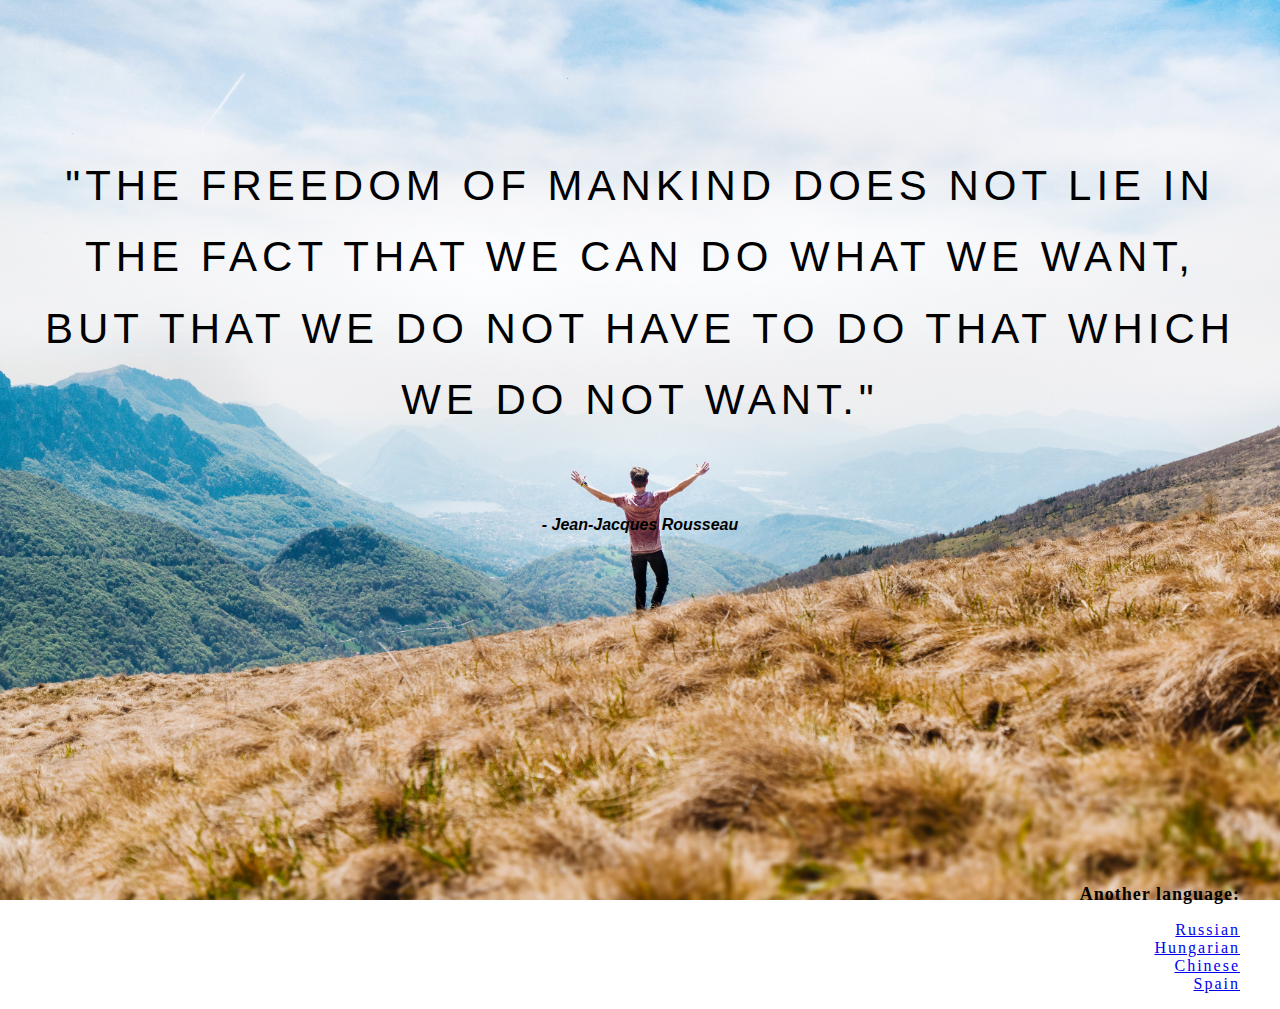
<file: index.html>
<!DOCTYPE html>
<html lang="en">
<head>
  <meta charset="utf-8">
  <title>Freedom</title>
  <meta name="viewport" content="width=device-width, initial-scale=1">
  <link rel="stylesheet" type="text/css" href="main.css"/>
</head>
<body>
  <h1>"THE FREEDOM OF MANKIND DOES NOT LIE IN THE FACT THAT WE CAN DO WHAT WE WANT, BUT THAT WE DO NOT HAVE TO DO THAT WHICH WE DO NOT WANT."</h1>
  <p>- Jean-Jacques Rousseau</p>
  <nav>
    <h2>Another language:</h2>
      <ul>
        <li><a href="indexrussian.html">Russian</a></li>
        <li><a href="indexhun.html">Hungarian</a></li>
        <li><a href="indexchinese.html">Chinese</a></li>
        <li><a href="indexspain.html">Spain</a></li>
      </ul>
  </nav>
</body>
</html>
</file>
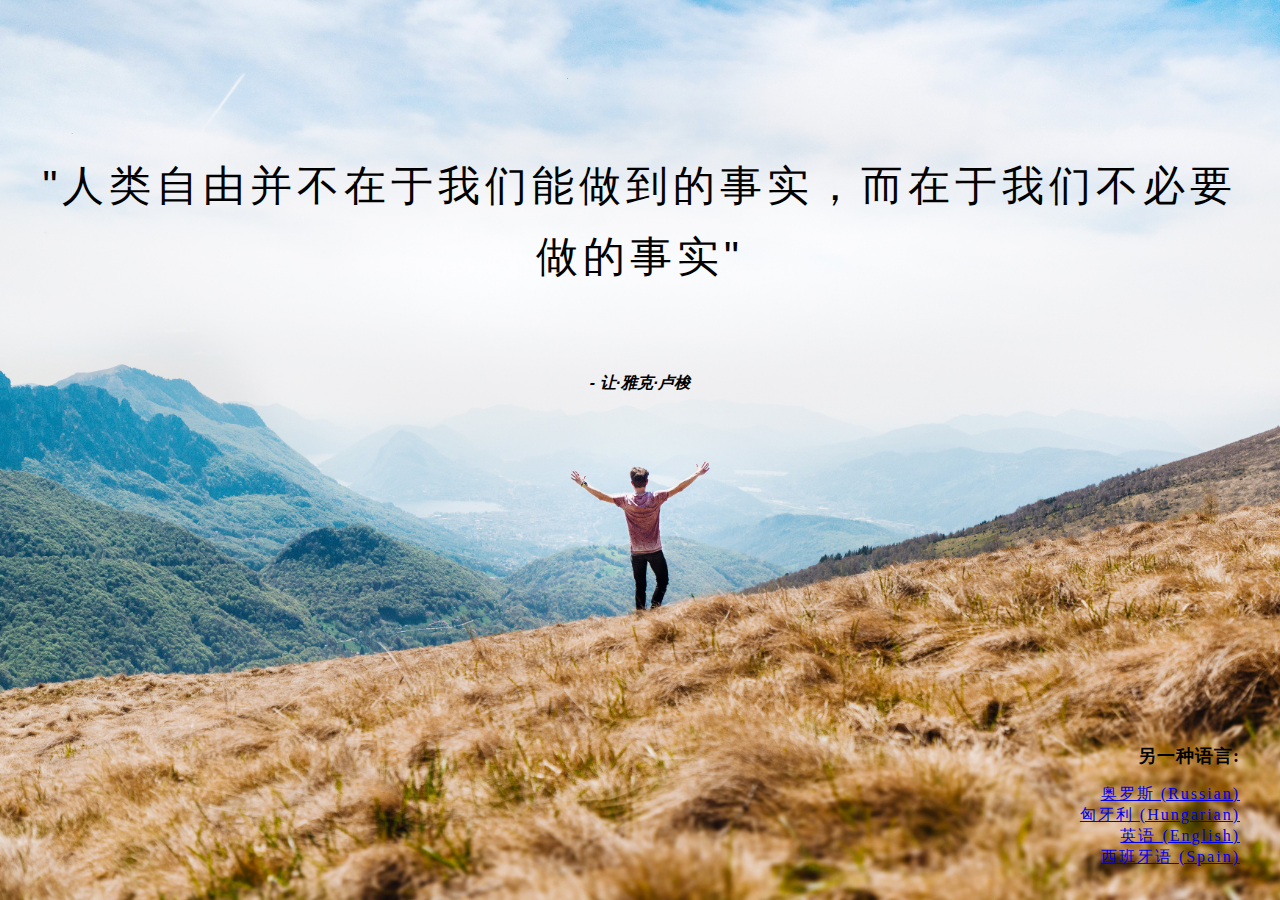
<file: indexchinese.html>
<!DOCTYPE html>
<html lang="zh">
<head>
  <meta charset="utf-8">
  <title>自由</title>
  <meta name="viewport" content="width=device-width, initial-scale=1">
  <link rel="stylesheet" type="text/css" href="main.css" media="screen, handheld"/>
</head>
<body>
  <h1>"人类自由并不在于我们能做到的事实，而在于我们不必要做的事实"</h1>
  <p>- 让·雅克·卢梭</p>
  <nav>
    <h2>另一种语言:</h2>
      <ul>
        <li><a href="indexrussian.html">奥罗斯 (Russian)</a></li>
        <li><a href="indexhun.html">匈牙利 (Hungarian)</a></li>
        <li><a href="index.html">英语 (English)</a></li>
        <li><a href="indexspain.html">西班牙语 (Spain)</a></li>
      </ul>
  </nav>
</body>
</html>
</file>
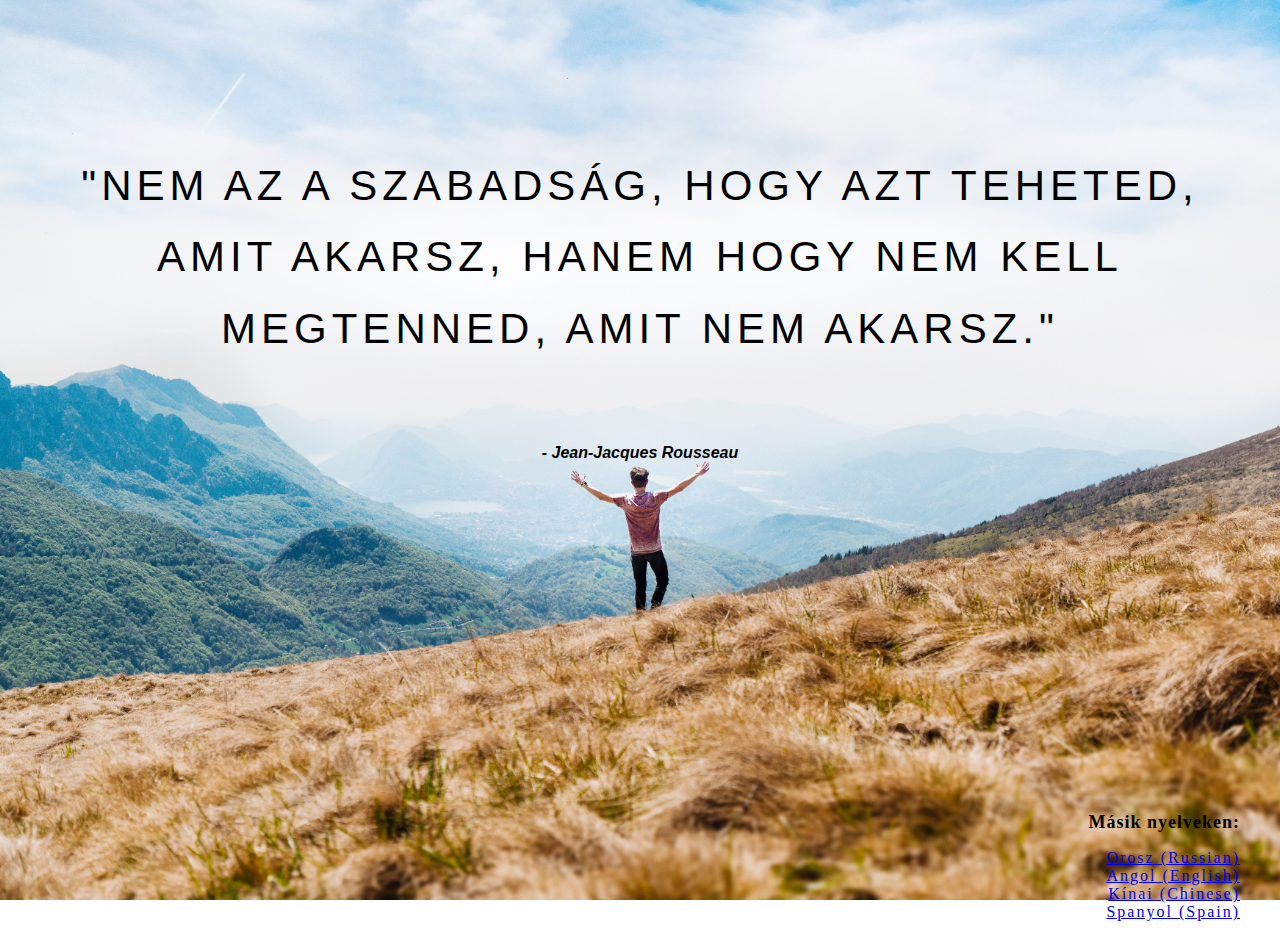
<file: indexhun.html>
<!DOCTYPE html>
<html lang="hu">
<head>
  <meta charset="utf-8">
  <title>Szabadság</title>
  <meta name="viewport" content="width=device-width, initial-scale=1">
  <link rel="stylesheet" type="text/css" href="main.css" media="screen, handheld"/>
</head>
<body>
  <h1>"NEM AZ A SZABADSÁG, HOGY AZT TEHETED, AMIT AKARSZ, HANEM HOGY NEM KELL MEGTENNED, AMIT NEM AKARSZ."</h1>
  <p>- Jean-Jacques Rousseau</p>
  <nav>
    <h2>Másik nyelveken:</h2>
      <ul>
        <li><a href="indexrussian.html">Orosz (Russian)</a></li>
        <li><a href="index.html">Angol (English)</a></li>
        <li><a href="indexchinese.html">Kínai (Chinese)</a></li>
        <li><a href="indexspain.html">Spanyol (Spain)</a></li>
      </ul>
  </nav>
</body>
</html>
</file>
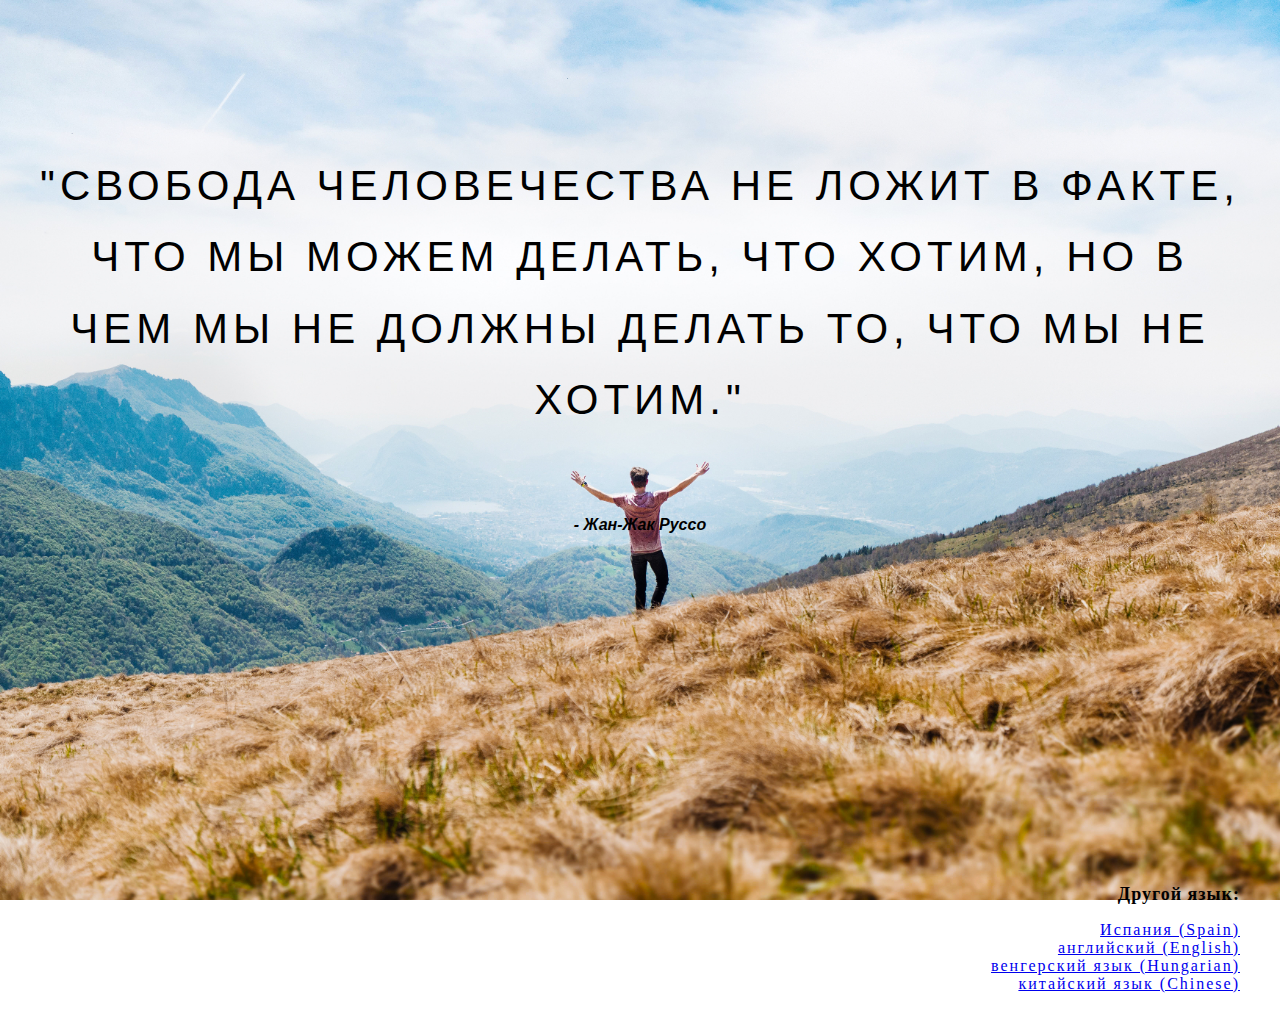
<file: indexrussian.html>
<!DOCTYPE html>
<html lang="ru">
<head>
  <meta charset="utf-8">
  <title>Свобода</title>
  <meta name="viewport" content="width=device-width, initial-scale=1">
  <link rel="stylesheet" type="text/css" href="main.css" media="screen, handheld"/>
</head>
<body>
  <h1>"СВОБОДА ЧЕЛОВЕЧЕСТВА НЕ ЛОЖИТ В ФАКТЕ, ЧТО МЫ МОЖЕМ ДЕЛАТЬ, ЧТО ХОТИМ, НО В ЧЕМ МЫ НЕ ДОЛЖНЫ ДЕЛАТЬ ТО, ЧТО МЫ НЕ ХОТИМ."</h1>
  <p>- Жан-Жак Руссо</p>
  <nav>
    <h2>Другой язык:</h2>
      <ul>
        <li><a href="indexspain.html">Испания (Spain)</a></li>
        <li><a href="index.html">английский (English)</a></li>
        <li><a href="indexhun.html">венгерский язык (Hungarian)</a></li>
        <li><a href="indexchine.html">китайский язык (Chinese)</a></li>
      </ul>
  </nav>
</body>
</html>
</file>
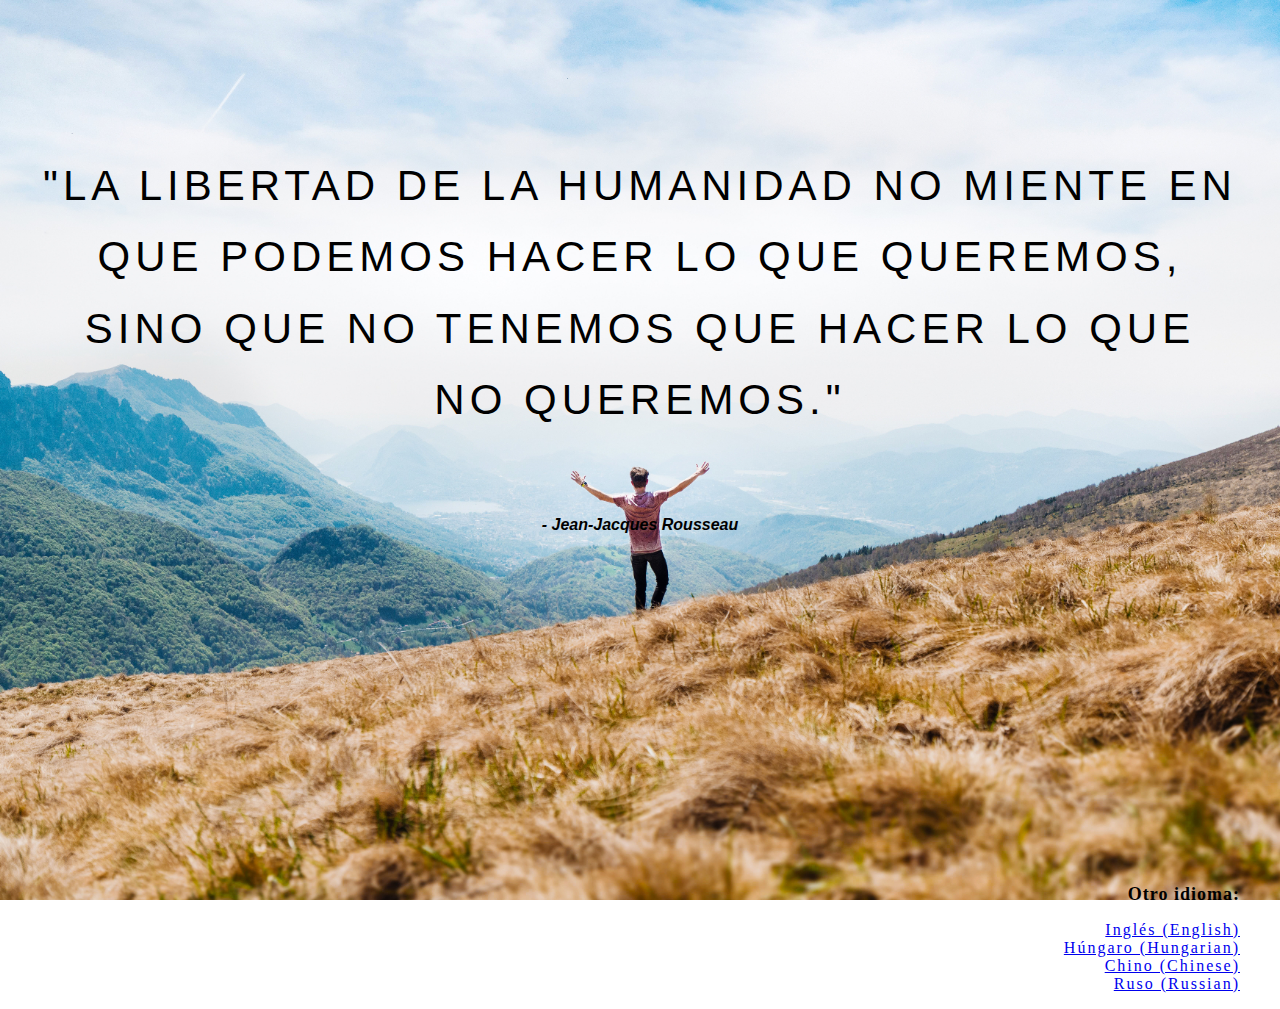
<file: indexspain.html>
<!DOCTYPE html>
<html lang="es">
<head>
  <meta charset="utf-8">
  <title>Libertad</title>
  <meta name="viewport" content="width=device-width, initial-scale=1">
  <link rel="stylesheet" type="text/css" href="main.css" media="screen, handheld"/>
</head>
<body>
  <h1>"LA LIBERTAD DE LA HUMANIDAD NO MIENTE EN QUE PODEMOS HACER LO QUE QUEREMOS, SINO QUE NO TENEMOS QUE HACER LO QUE NO QUEREMOS."</h1>
  <p>- Jean-Jacques Rousseau</p>
  <nav>
    <h2>Otro idioma:</h2>
      <ul>
        <li><a href="index.html">Inglés (English)</a></li>
        <li><a href="indexhun.html">Húngaro (Hungarian)</a></li>
        <li><a href="indexchinese.html">Chino (Chinese)</a></li>
        <li><a href="indexrussian.html">Ruso (Russian)</a></li>
      </ul>
  </nav>
</body>
</html>
</file>
<file: main.css>
body {
  background: url(assets/freedom.jpg) no-repeat center center fixed;
  background-size: cover;
  margin-left: 40px;
  margin-right: 40px;
}

h1, p {
  text-align: center;
  font-family: "Helvetica";
}

h1 {
  letter-spacing: 5px;
  font-weight: 100;
  margin-top: 150px;
  line-height: 170%;
  font-size: 42px;
}

p {
  font-style: italic;
  font-weight: 600;
  margin-top: 80px;
}

@media (max-width: 600px) {
  h1 {
    font-size: 22px;
    letter-spacing: 3px;
    margin-top: 20px;
  }
  p {
    font-size: 12px;
    margin-top: 60px;
  }
  h2 {
    margin-top: 20px;
  }
}

@media (min-width: 600px) and (max-width: 1000px) {
  h1 {
    font-size: 26px;
    letter-spacing: 4px;
    margin-top: 150px;
  }
  p {
    font-size: 16px;
  }
  h2 {
    margin-top: 20px;
  }
}

h2 {
  text-align: right;
  font-size: 18px;
  margin-top: 350px;
  letter-spacing: 1px;
}

ul {
  list-style-type: none;
  text-align: right;
}

li {
  letter-spacing: 2px;
}

a:hover {
  color: firebrick;
}
</file>
